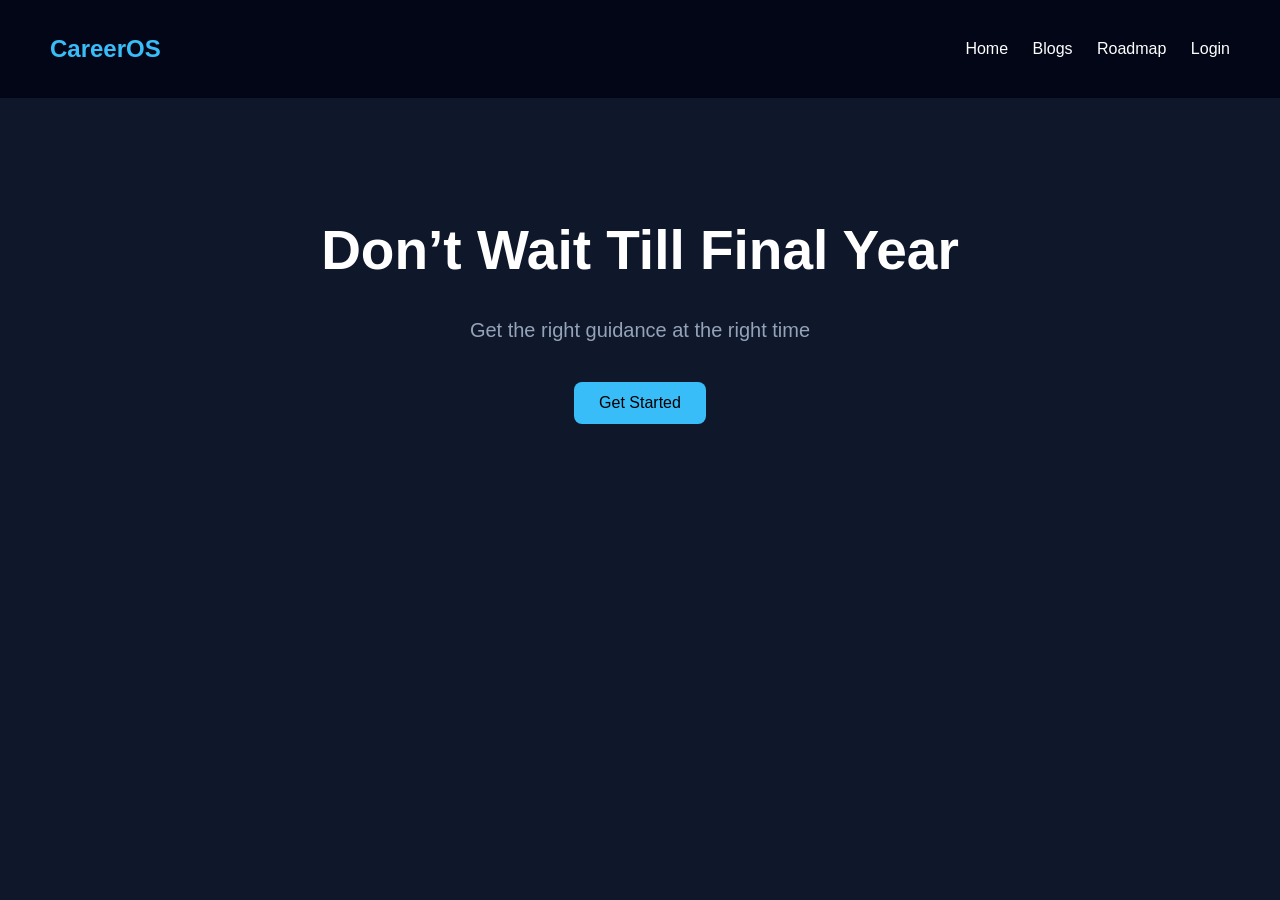
<file: index.html>
<!DOCTYPE html>
<html lang="en">
<head>
    <meta charset="UTF-8">
    <meta name="viewport" content="width=device-width, initial-scale=1.0">
    <title>CareerOS</title>
    <link rel="stylesheet" href="css/style.css">
</head>
<body>

    <!-- Navbar -->
    <nav>
        <h2>CareerOS</h2>
        <div>
            <a href="#">Home</a>
            <a href="#">Blogs</a>
            <a href="#">Roadmap</a>
            <a href="login.html">Login</a>
        </div>
    </nav>

    <!-- Hero Section -->
     <div class="container">
        <div class="hero">
        <h1>Don’t Wait Till Final Year</h1>
        <p>Get the right guidance at the right time</p>
        <button class="btn" onclick="location.href='login.html'">Get Started</button>
    </div>
     </div>

</body>
</html>
</file>
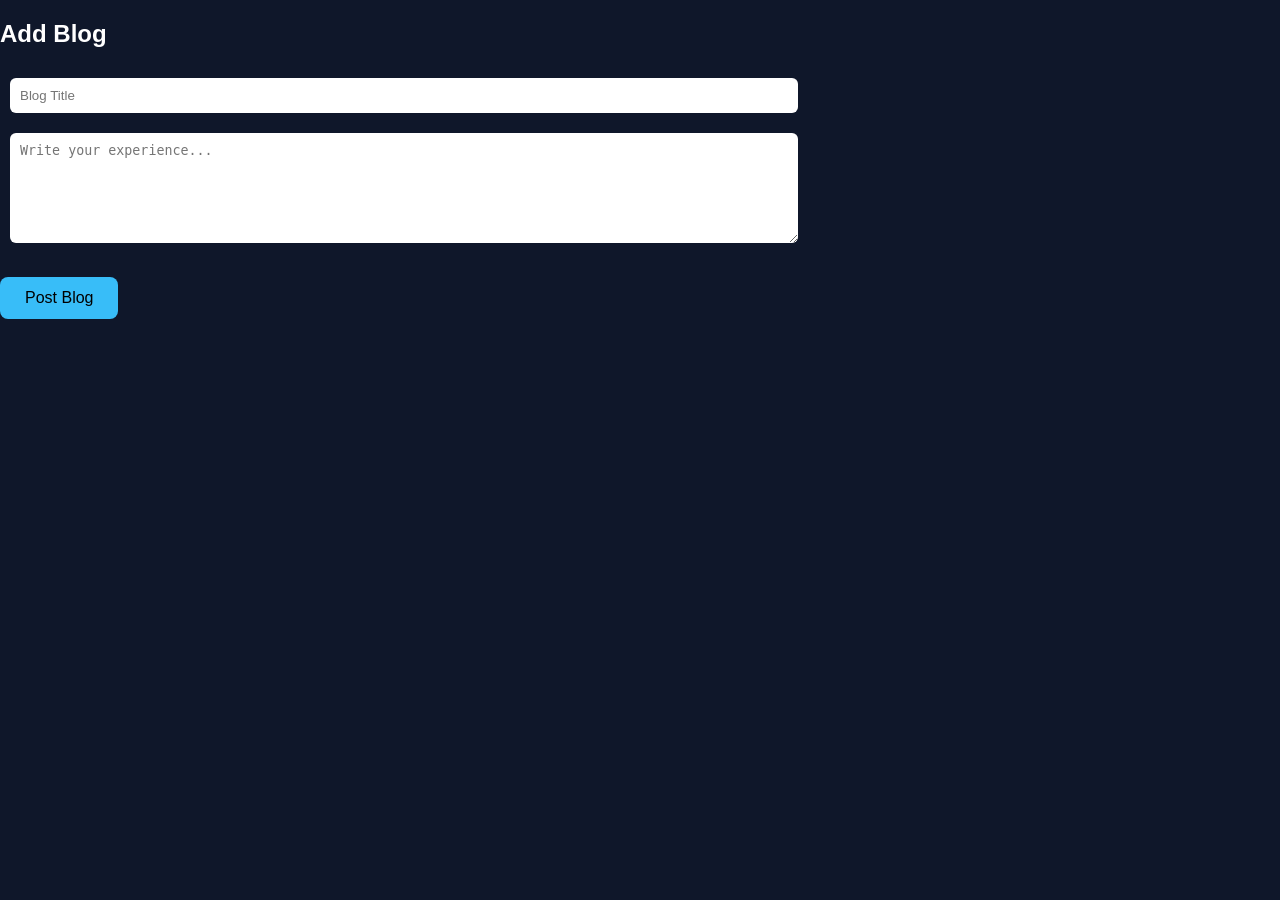
<file: add-blog.html>
<!DOCTYPE html>
<html lang="en">
<head>
    <meta charset="UTF-8">
    <title>Add Blog - CareerOS</title>

    <link rel="stylesheet" href="css/style.css">
</head>
<body>

    <h2>Add Blog</h2>

    <input type="text" id="title" placeholder="Blog Title"><br>
    <textarea id="content" placeholder="Write your experience..." rows="6"></textarea><br>

    <button onclick="addBlog()">Post Blog</button>

    <script>
        function addBlog() {
            let title = document.getElementById("title").value;
            let content = document.getElementById("content").value;

            if(title === "" || content === "") {
                alert("Fill all fields");
                return;
            }

            let blogs = JSON.parse(localStorage.getItem("blogs")) || [];

            blogs.push({ title, content });

            localStorage.setItem("blogs", JSON.stringify(blogs));

            alert("Blog Added!");

            window.location.href = "blogs.html";
        }
    </script>

</body>
</html>
</file>
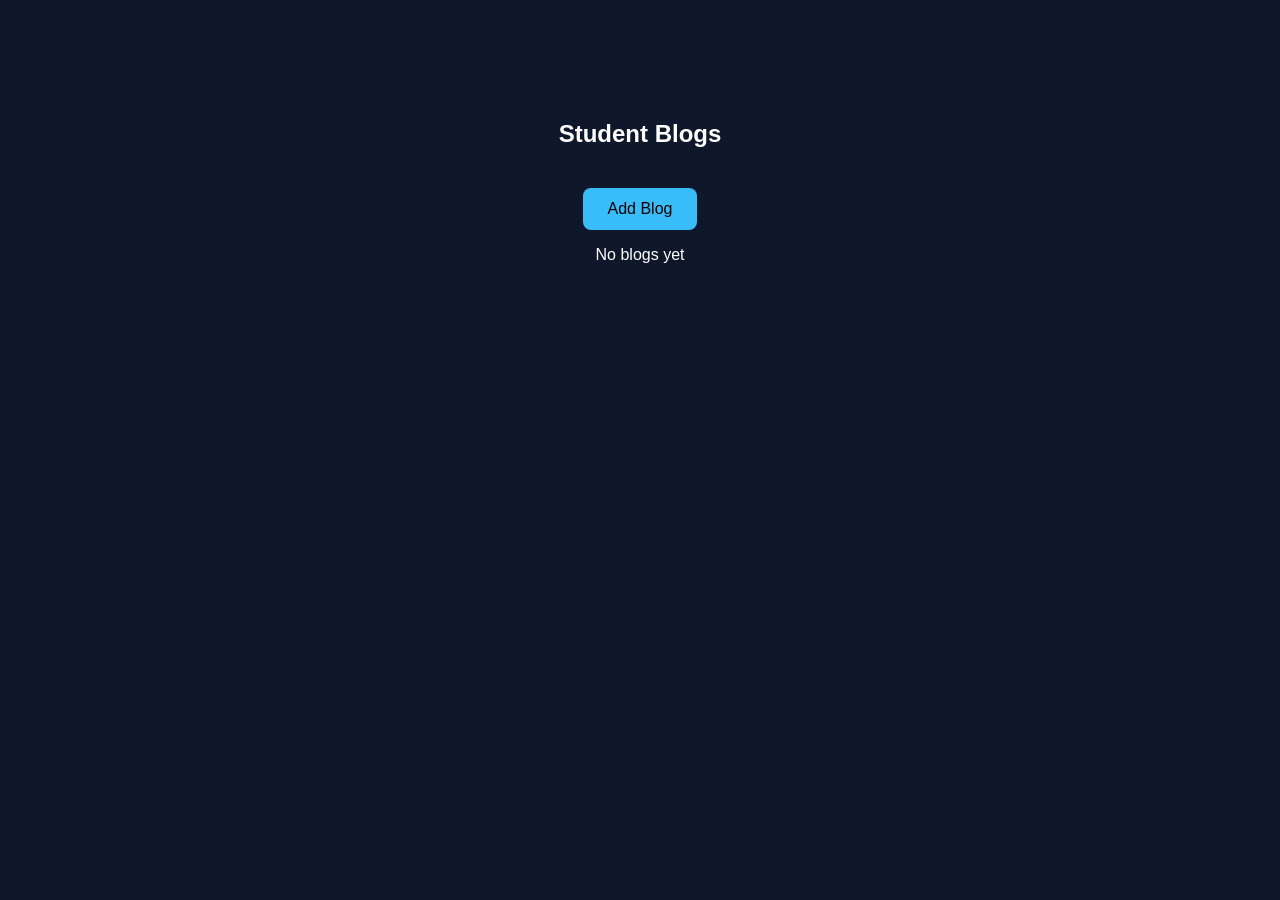
<file: blogs.html>
<!DOCTYPE html>
<html lang="en">
<head>
    <meta charset="UTF-8">
    <title>Blogs - CareerOS</title>

    <link rel="stylesheet" href="css/style.css">
</head>
<body>

    <div class="container">
        <h2>Student Blogs</h2>

        <button onclick="goToAdd()">Add Blog</button>

        <div id="blogList"></div>
    </div>
    <script>
        function goToAdd() {
            window.location.href = "add-blog.html";
        }

        let blogs = JSON.parse(localStorage.getItem("blogs")) || [];

        let container = document.getElementById("blogList");

        if(blogs.length === 0) {
            container.innerHTML = "<p>No blogs yet</p>";
        } else {
            blogs.forEach(blog => {
                let div = document.createElement("div");
                div.className = "blog";
                div.innerHTML = `<h3>${blog.title}</h3><p>${blog.content}</p>`;
                container.appendChild(div);
            });
        }
    </script>

</body>
</html>
</file>
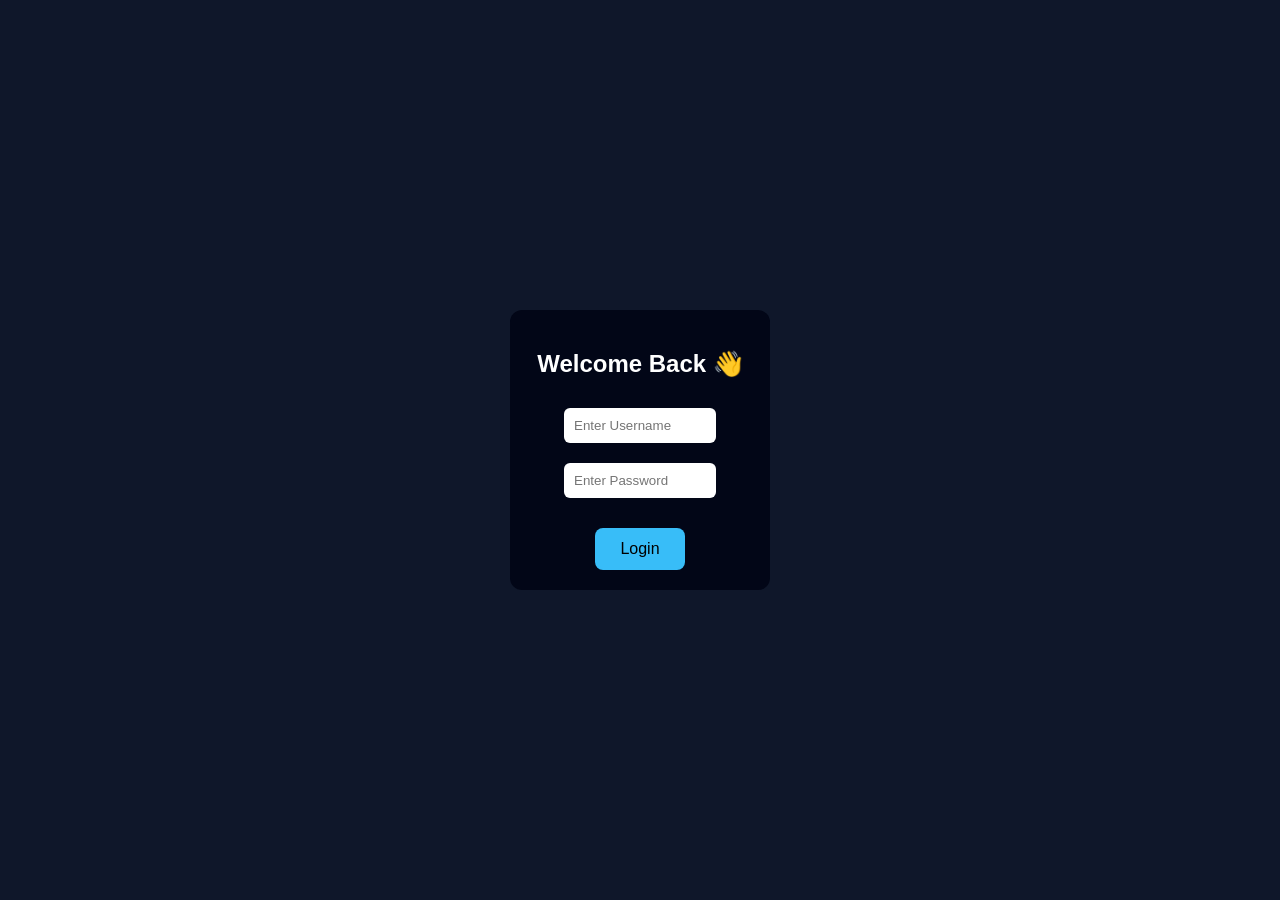
<file: dashboard.html>
<!DOCTYPE html>
<html lang="en">
<head>
    <meta charset="UTF-8">
    <meta name="viewport" content="width=device-width, initial-scale=1.0">
    <title>Dashboard - CareerOS</title>
    <link rel="stylesheet" href="css/style.css">
</head>
<body>

    <!-- Navbar -->
    <nav>
        <h2>CareerOS Dashboard</h2>
        <button onclick="logout()">Logout</button>
    </nav>

    <!-- Main Content -->
    <div class="container">
        <h1 id="welcome"></h1>

        <div class="card" onclick="goTo('blogs.html')">
            <h3>Explore Blogs</h3>
            <p>Read experiences from seniors</p>
        </div>

        <div class="card" onclick="goTo('roadmap.html')">
            <h3>View Roadmaps</h3>
            <p>Know what to do each year</p>
        </div>
    </div>

    <script>
        let user = localStorage.getItem("user");

        if(user) {
            document.getElementById("welcome").innerText = "Welcome back, " + user + " 👋";
        } else {
            window.location.href = "login.html";
        }

        function logout() {
            localStorage.removeItem("user");
            window.location.href = "index.html";
        }

        function goTo(page) {
            window.location.href = page;
        }
    </script>

</body>
</html>
</file>
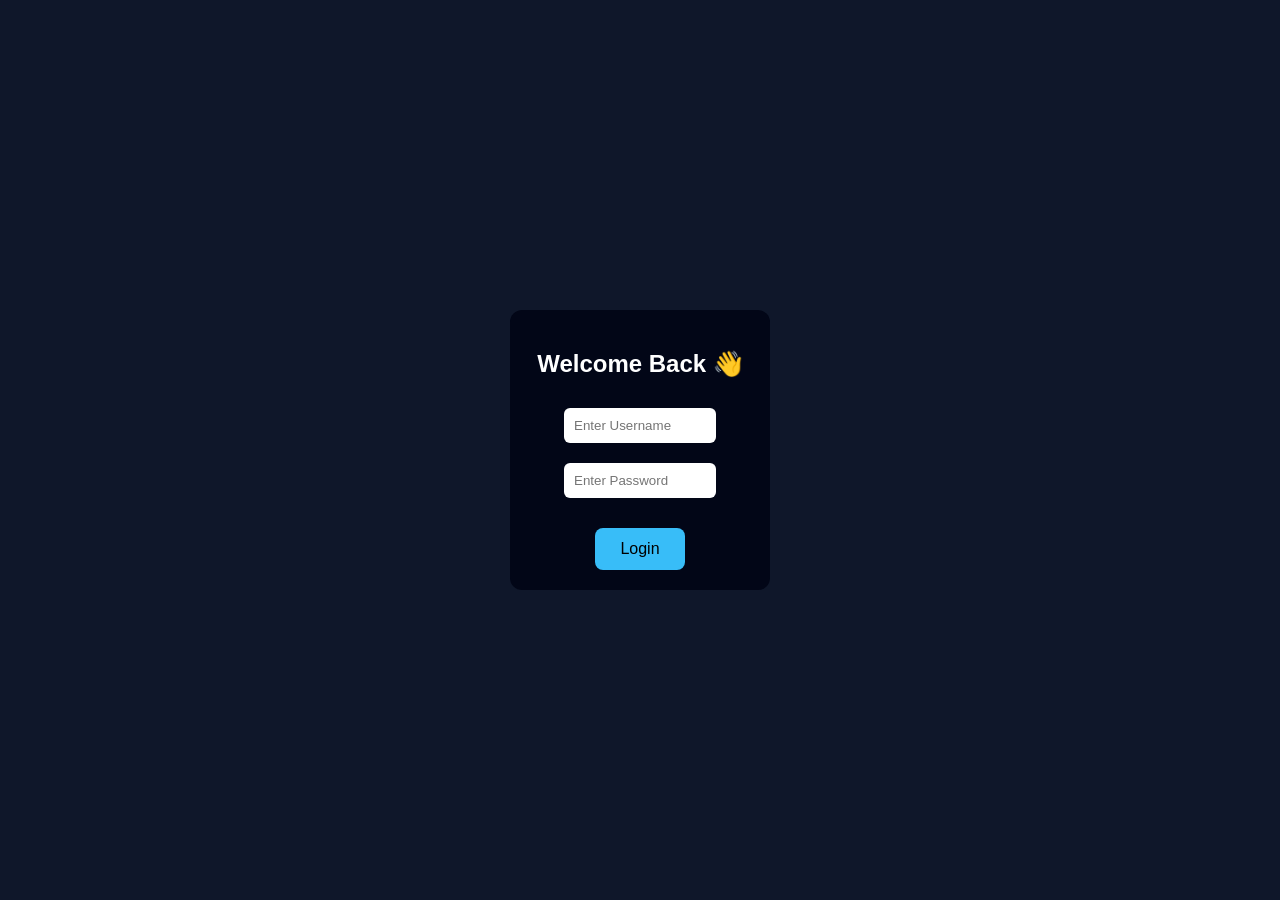
<file: login.html>
<!DOCTYPE html>
<html lang="en">
<head>
    <meta charset="UTF-8">
    <meta name="viewport" content="width=device-width, initial-scale=1.0">
    <title>Login - CareerOS</title>
    <link rel="stylesheet" href="css/style.css">
</head>

<body class="center-page">

    <div class="container">
        <div class="card">
            <h2>Welcome Back 👋</h2>

            <input type="text" id="username" placeholder="Enter Username">
            <input type="password" id="password" placeholder="Enter Password">

            <br>
            <button onclick="login()">Login</button>
        </div>
    </div>

    <script>
        function login() {
            let user = document.getElementById("username").value;
            let pass = document.getElementById("password").value;

            if(user === "" || pass === "") {
                alert("Please fill all fields");
            } else {
                localStorage.setItem("user", user);
                alert("Login Successful!");
                window.location.href = "dashboard.html";
            }
        }
    </script>

</body>
</html>
</file>
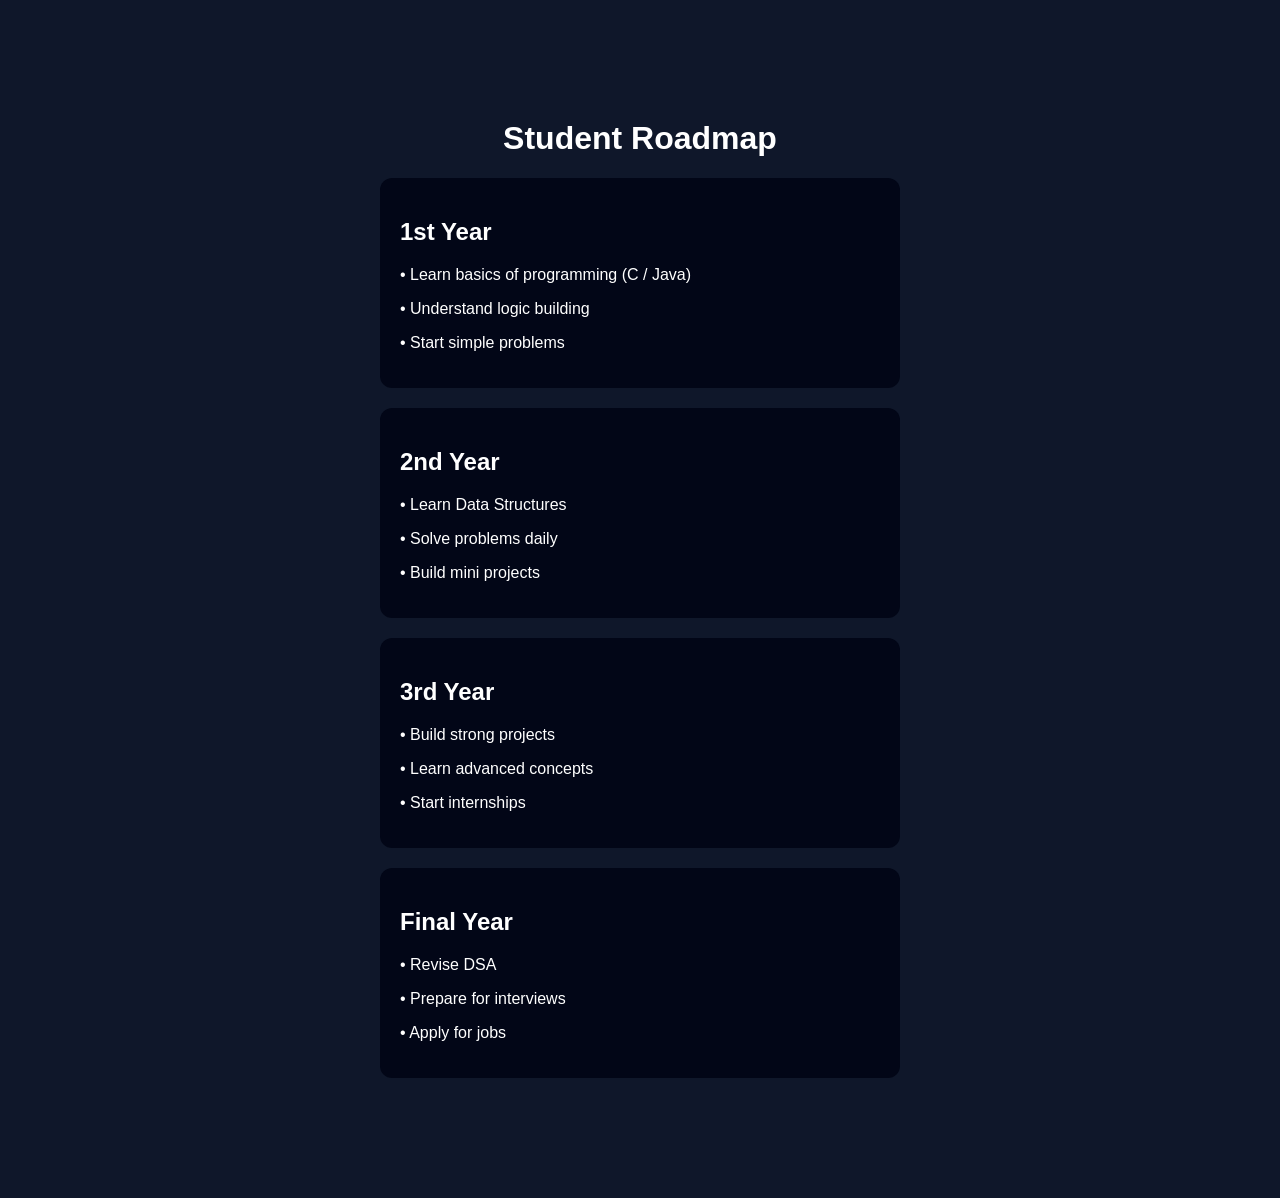
<file: roadmap.html>
<!DOCTYPE html>
<html lang="en">
<head>
    <meta charset="UTF-8">
    <title>Roadmap - CareerOS</title>
    <link rel="stylesheet" href="css/style.css">
    
</head>
<body>

    <div class="container">
        <h1>Student Roadmap</h1>

        <div class="year">
            <h2>1st Year</h2>
            <p>• Learn basics of programming (C / Java)</p>
            <p>• Understand logic building</p>
            <p>• Start simple problems</p>
        </div>

        <div class="year">
            <h2>2nd Year</h2>
            <p>• Learn Data Structures</p>
            <p>• Solve problems daily</p>
            <p>• Build mini projects</p>
        </div>

        <div class="year">
            <h2>3rd Year</h2>
            <p>• Build strong projects</p>
            <p>• Learn advanced concepts</p>
            <p>• Start internships</p>
        </div>

        <div class="year">
            <h2>Final Year</h2>
            <p>• Revise DSA</p>
            <p>• Prepare for interviews</p>
            <p>• Apply for jobs</p>
        </div>
    </div>

</body>
</html>
</file>
<file: css/style.css>
/* General */
body {
    margin: 0;
    font-family: 'Segoe UI', sans-serif;
    background: #0f172a;
    color: white;
}

/* Navbar */
nav {
    display: flex;
    justify-content: space-between;
    align-items: center;
    padding: 15px 50px;
    background: #020617;
}

nav h2 {
    color: #38bdf8;
}

nav a {
    color: white;
    text-decoration: none;
    margin-left: 20px;
    transition: 0.3s;
}

nav a:hover {
    color: #38bdf8;
}

/* Hero Section */
.hero {
    text-align: center;
    margin-top: 120px;
}

.hero h1 {
    font-size: 55px;
}

.hero p {
    font-size: 20px;
    color: #94a3b8;
}

/* Buttons */
.btn, button {
    margin-top: 20px;
    padding: 12px 25px;
    border: none;
    background: #38bdf8;
    color: black;
    font-size: 16px;
    cursor: pointer;
    border-radius: 8px;
    transition: 0.3s;
}

.btn:hover, button:hover {
    background: #0ea5e9;
}

/* Container (MAIN CENTERING SYSTEM) */
.container {
    width: 100%;
    max-width: 800px;
    margin: 120px auto;
    text-align: center;
}

/* Cards */
.card {
    display: inline-block;
    background: #020617;
    padding: 20px;
    margin: 20px;
    border-radius: 12px;
    cursor: pointer;
    width: 220px;
    transition: 0.3s;
    text-align: center;
}

.card:hover {
    transform: scale(1.05);
    background: #1e293b;
}

/* Blog Cards */
.blog {
    background: #020617;
    margin: 20px auto;
    padding: 20px;
    border-radius: 12px;
    width: 60%;
    text-align: left;
}

/* Forms */
input, textarea {
    width: 60%;
    padding: 10px;
    margin: 10px;
    border-radius: 6px;
    border: none;
}

/* Roadmap Boxes */
.year {
    width: 60%;
    margin: 20px auto;
    text-align: left;
    background: #020617;
    padding: 20px;
    border-radius: 12px;
}

/* Center full page (Login page) */
.center-page {
    display: flex;
    justify-content: center;
    align-items: center;
    height: 100vh;
}
</file>
